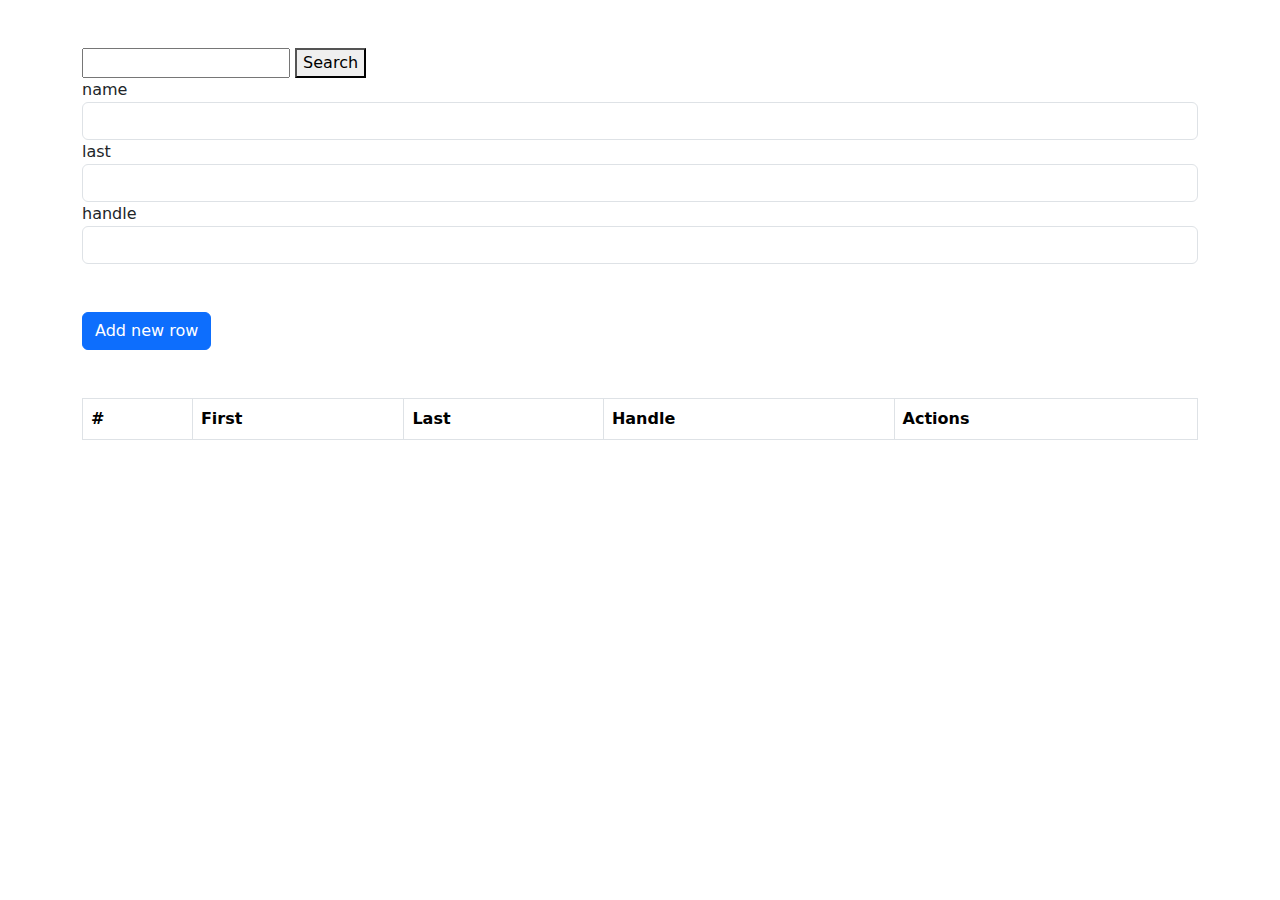
<file: js-session-25+search/index.html>
<!DOCTYPE html>
<html lang="en">
  <head>
    <meta charset="UTF-8" />
    <meta name="viewport" content="width=device-width, initial-scale=1.0" />
    <title>Document</title>

    <link
      href="https://cdn.jsdelivr.net/npm/bootstrap@5.3.3/dist/css/bootstrap.min.css"
      rel="stylesheet"
      integrity="sha384-QWTKZyjpPEjISv5WaRU9OFeRpok6YctnYmDr5pNlyT2bRjXh0JMhjY6hW+ALEwIH"
      crossorigin="anonymous"
    />
  </head>
  <body>
    <div class="container mt-5">
      <!-- <button onclick="addRowToTable()" class="btn btn-primary my-5 add-new-button">
            Add new row
        </button> -->

      <div>
        <input type="text" class="search-input">
        <button class="search-btn">Search</button>
        
        <div>
          <label>name</label>
          <input type="text" class="form-control name" />
        </div>
        <div>
          <label>last</label>
          <input type="text" class="form-control last" />
        </div>
        <div>
          <label>handle</label>
          <input type="text" class="form-control handle" />
        </div>
      </div>
      <button class="btn btn-primary my-5 add-new-button">Add new row</button>
      <button class="btn btn-info my-5 save-after-update d-none">Save</button>

      <table class="table table-bordered">
        <thead>
          <tr>
            <th scope="col">#</th>
            <th scope="col">First</th>
            <th scope="col">Last</th>
            <th scope="col">Handle</th>
            <th scope="col">Actions</th>
          </tr>
        </thead>
        <tbody>
        </tbody>
      </table>
    </div>

    <script
      src="https://cdn.jsdelivr.net/npm/bootstrap@5.3.3/dist/js/bootstrap.bundle.min.js"
      integrity="sha384-YvpcrYf0tY3lHB60NNkmXc5s9fDVZLESaAA55NDzOxhy9GkcIdslK1eN7N6jIeHz"
      crossorigin="anonymous"
    ></script>
    <script src="./script.js"></script>
  </body>
</html>
</file>
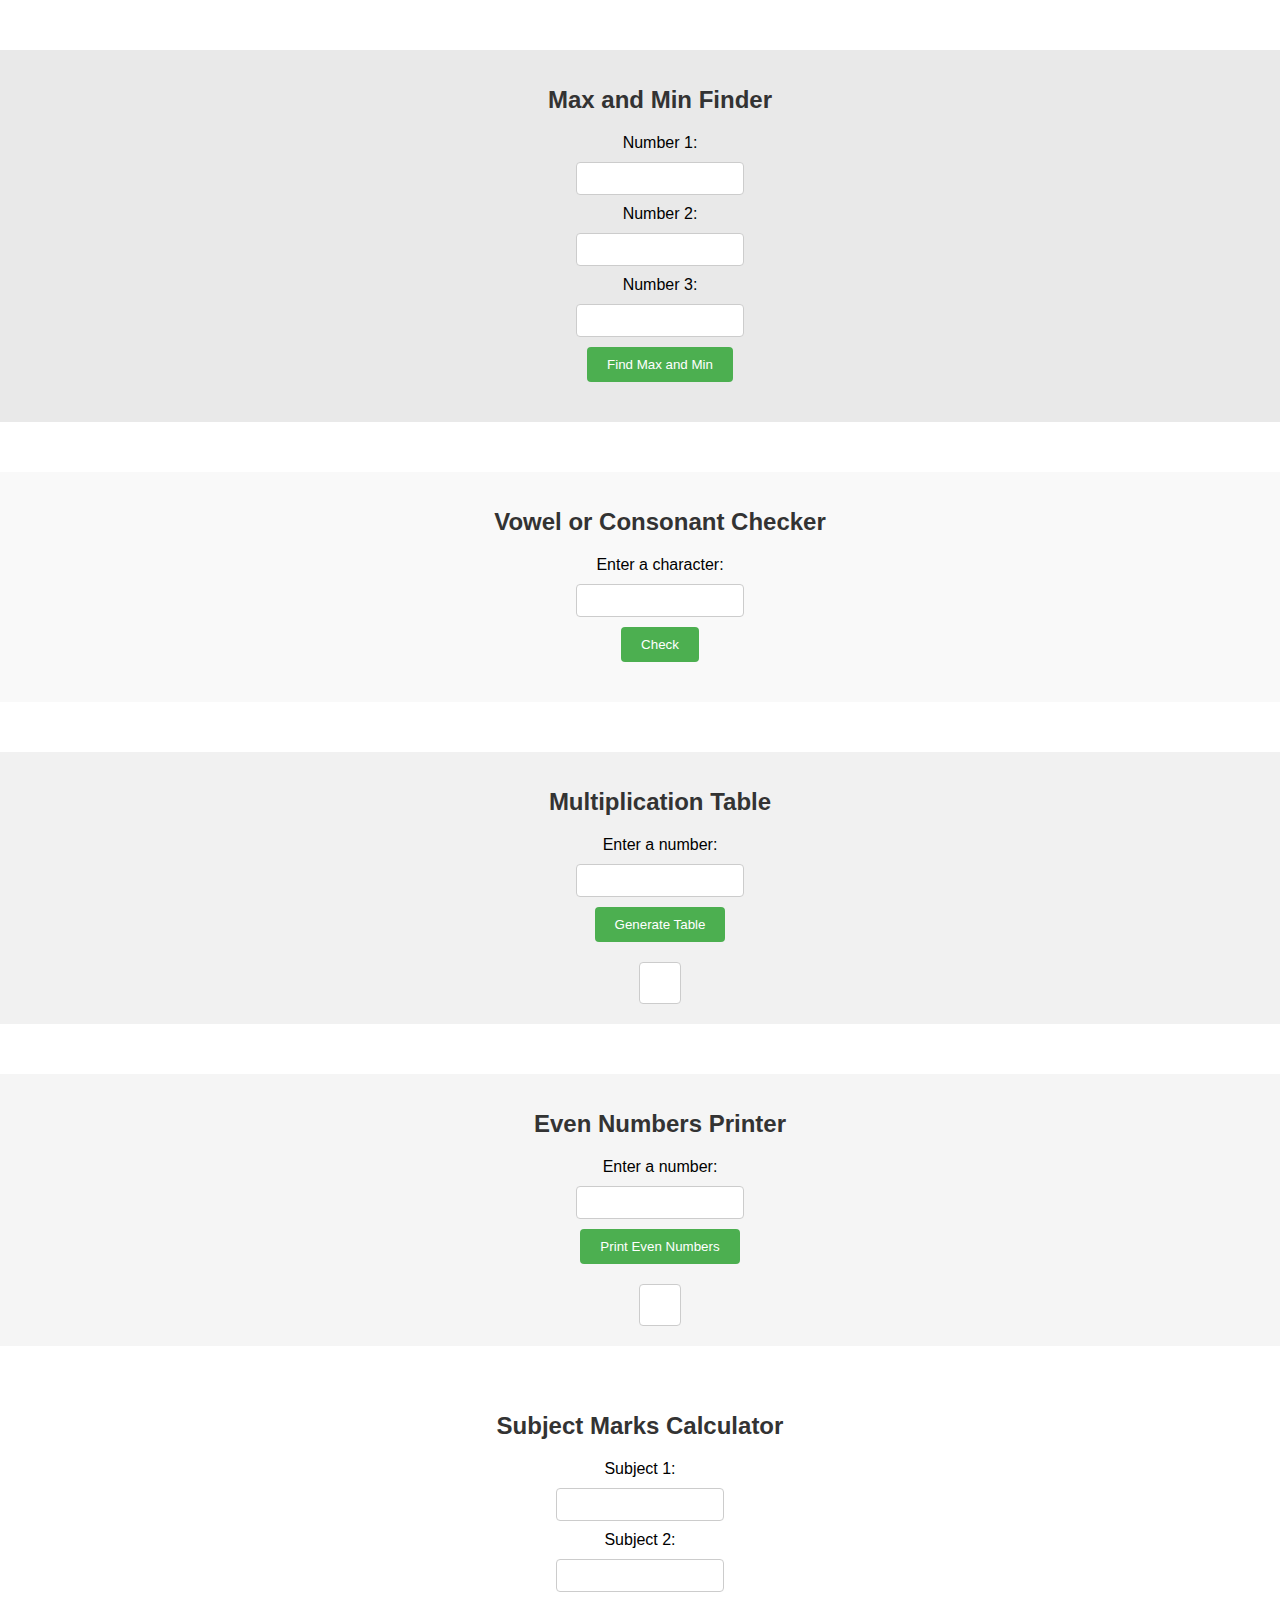
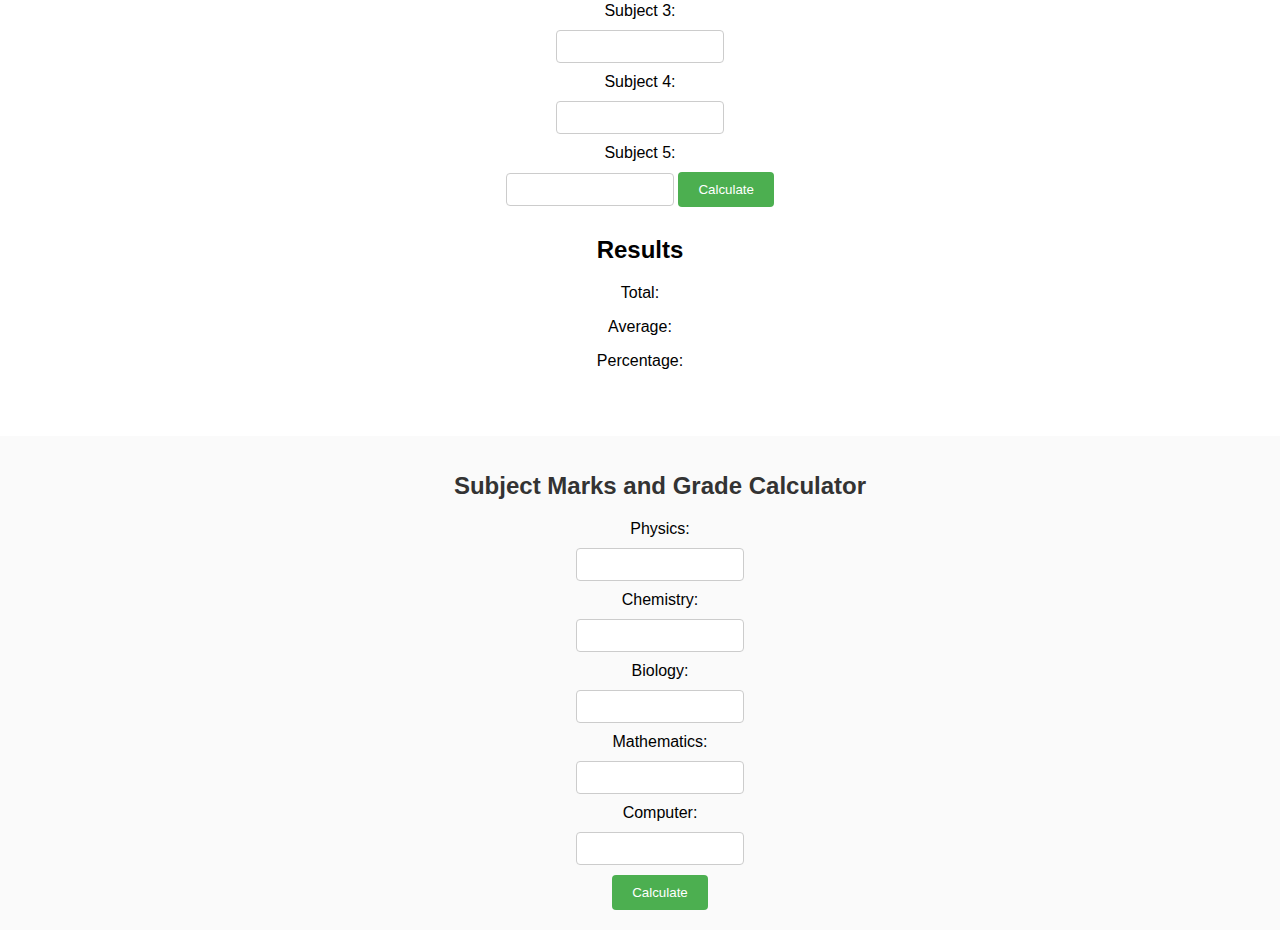
<file: Task7_1/index.html>
<!DOCTYPE html>
<html lang="en">

<head>
    <meta charset="UTF-8" />
    <meta name="viewport" content="width=device-width, initial-scale=1.0" />
    <title>Document</title>
    <link rel="stylesheet" href="./style.css" />
</head>

<body>

    <div class="numbersContainer">
        <h1>Max and Min Finder</h1>
        <label for="num1">Number 1:</label>
        <input type="number" id="num1" required />
        <label for="num2">Number 2:</label>
        <input type="number" id="num2" required />
        <label for="num3">Number 3:</label>
        <input type="number" id="num3" required />
        <button onclick="findMaxAndMin()">Find Max and Min</button>
        <div id="result1"></div>
    </div>

    <div class="lettersContainer">
        <h1>Vowel or Consonant Checker</h1>
        <label for="character">Enter a character:</label>
        <input type="text" id="character" pattern="[A-Za-z]+" required />
        <button onclick="checkVowel()">Check</button>
        <div id="result2"></div>
    </div>

    <div class="MultiContainer">
        <h1>Multiplication Table</h1>
        <label for="number">Enter a number:</label>
        <input type="number" id="n*umber" min="0" max="100" />
        <button onclick="generateTable()">Generate Table</button>
        <div id="table1"></div>
    </div>

   <div class="EvenContainer">
        <h1>Even Numbers Printer</h1>
        <label for="numberInput">Enter a number:</label>
        <input type="number" id="numberInput">
        <button onclick="printEvenNumbers()">Print Even Numbers</button>
        <div id="table2"></div>

   </div>

    
  <section class="MarksCalculator" >
        <div id="inputContainer">
            <h1>Subject Marks Calculator</h1>
            <label for="marks1">Subject 1:</label>
            <input type="number" id="marks1" min="0" max="100">
            <label for="marks2">Subject 2:</label>
            <input type="number" id="marks2" min="0" max="100">
            <label for="marks3">Subject 3:</label>
            <input type="number" id="marks3" min="0" max="100">
            <label for="marks4">Subject 4:</label>
            <input type="number" id="marks4" min="0" max="100">
            <label for="marks5">Subject 5:</label>
            <input type="number" id="marks5" min="0" max="100">
            <button onclick="calculateMarks()">Calculate</button>
        </div>
        <div id="output-container">
            <h2>Results</h2>
            <p id="total">Total: </p>
            <p id="average">Average: </p>
            <p id="percentage">Percentage: </p>
        </div>
  </section>

    
    <div class="input-section">
        <h1>Subject Marks and Grade Calculator</h1>
        <label for="physics">Physics:</label>
        <input type="number" id="physics" min="0" max="100">
        <label for="chemistry">Chemistry:</label>
        <input type="number" id="chemistry" min="0" max="100">
        <label for="biology">Biology:</label>
        <input type="number" id="biology" min="0" max="100">
        <label for="mathematics">Mathematics:</label>
        <input type="number" id="mathematics" min="0" max="100">
        <label for="computer">Computer:</label>
        <input type="number" id="computer" min="0" max="100">
        <button onclick="MarksGrade()">Calculate</button>
    </div>
    <div class="output-section">
        <p id="percen2tage"></p>
        <p id="grade"></p>
    </div>

    <script src="./js.js"></script>
</body>

</html>
</file>
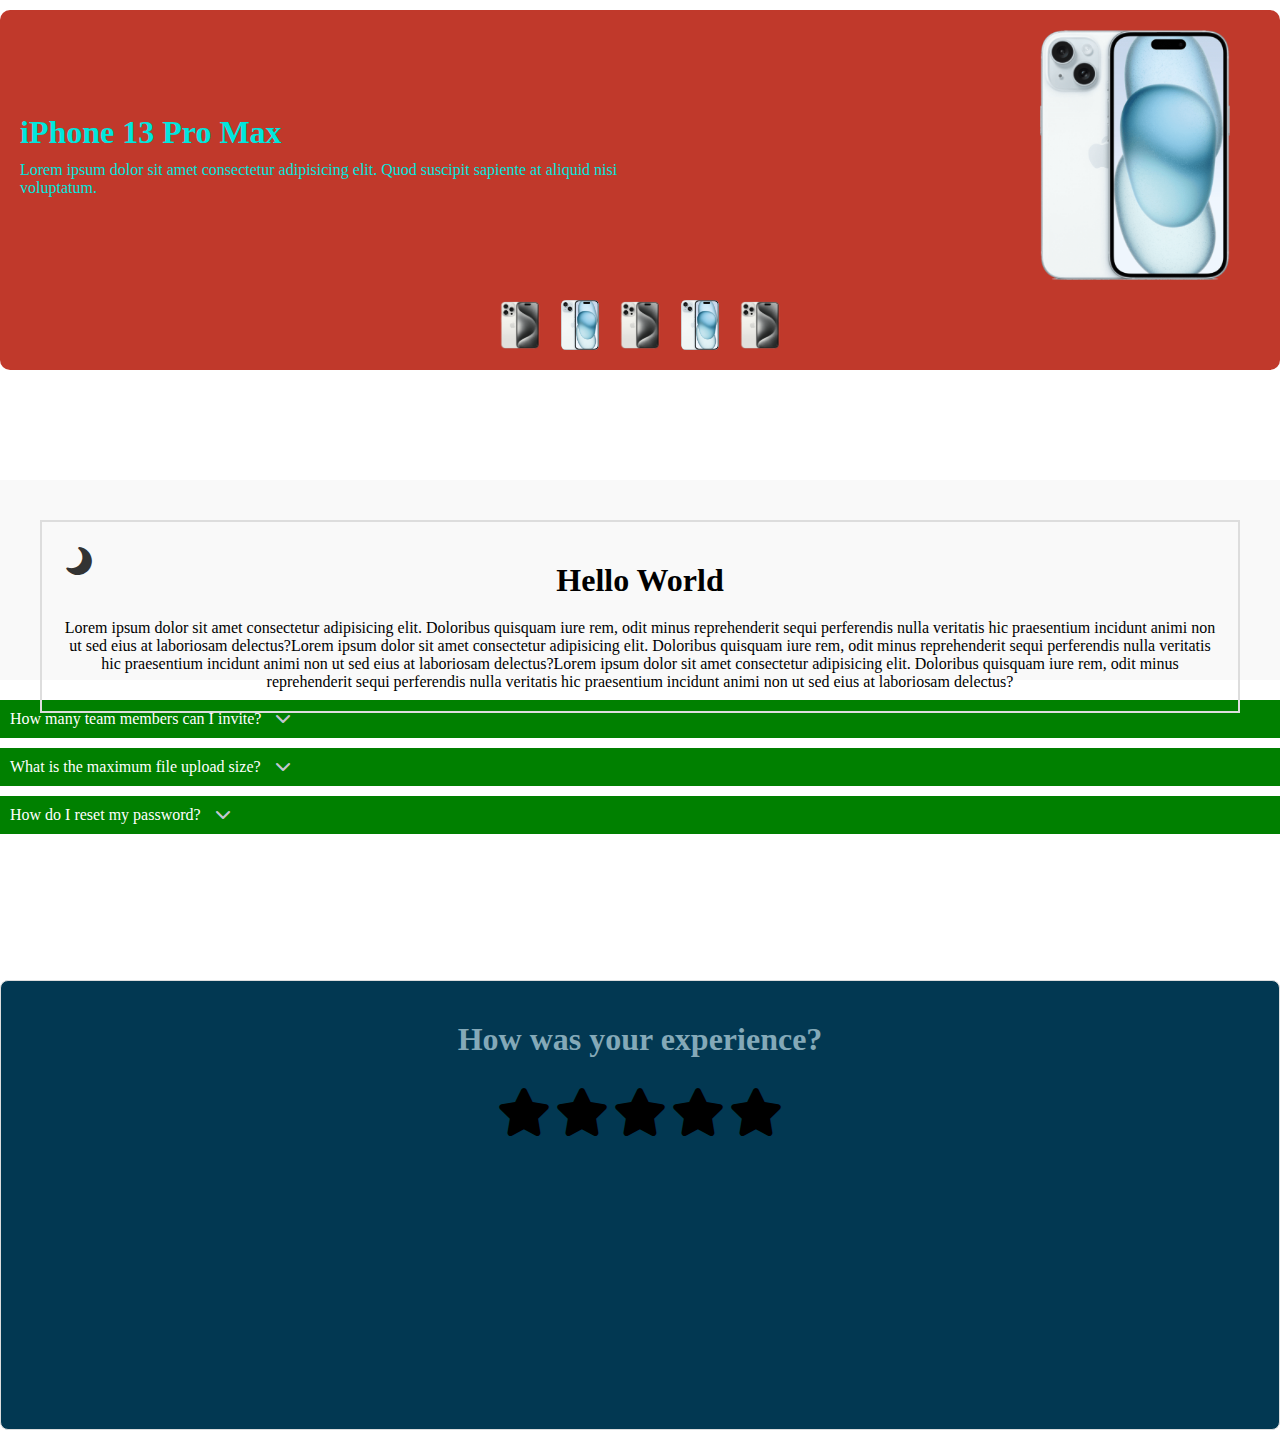
<file: Task7_2/index.html>
<!DOCTYPE html>
<html lang="en">
  <head>
    <meta charset="UTF-8" />
    <meta name="viewport" content="width=device-width, initial-scale=1.0" />
    <title>4SectionTask</title>
    <link rel="stylesheet" href="./assist/CSS/style.css" />
    <link
      rel="stylesheet"
      href="https://cdnjs.cloudflare.com/ajax/libs/font-awesome/6.5.2/css/all.min.css"
    />
  </head>

  <body>
   
    <section class="first">
      <div class="gallery-container">
        <div class="main-display">
            <div class="text">
                <h1>iPhone 13 Pro Max</h1>
                <p>Lorem ipsum dolor sit amet consectetur adipisicing elit. Quod suscipit sapiente at aliquid nisi voluptatum.</p>
            </div>
            <img id="main-image" src="./assist/IMG/blue.png" alt="Main Display">
        </div>
        <div class="thumbnails">
            <img onclick="changeImage('white', '#c0392b')" src="./assist/IMG/white.png" alt="Gold">
            <img onclick="changeImage('blue', '#3498db')" src="./assist/IMG/blue.png" alt="Blue">
            <img onclick="changeImage('white', '#2c3e50')" src="./assist/IMG/white.png"alt="Black">
            <img onclick="changeImage('blue', '#ecf0f1')" src="./assist/IMG/blue.png" alt="White">
            <img onclick="changeImage('white', '#e74c3c')" src="./assist/IMG/white.png" alt="Red">
        </div>
    </div>
      
    </section>

    <section class="second">
      <div class="borderBox">
        <i
          class="fa-solid fa-moon fa-rotate-by"
          style="--fa-rotate-angle: 230deg"
          onclick="toggleDarkMode()"
        ></i>
        <h1>Hello World</h1>
        <p>
          Lorem ipsum dolor sit amet consectetur adipisicing elit. Doloribus
          quisquam iure rem, odit minus reprehenderit sequi perferendis nulla
          veritatis hic praesentium incidunt animi non ut sed eius at laboriosam
          delectus?Lorem ipsum dolor sit amet consectetur adipisicing elit.
          Doloribus quisquam iure rem, odit minus reprehenderit sequi
          perferendis nulla veritatis hic praesentium incidunt animi non ut sed
          eius at laboriosam delectus?Lorem ipsum dolor sit amet consectetur
          adipisicing elit. Doloribus quisquam iure rem, odit minus
          reprehenderit sequi perferendis nulla veritatis hic praesentium
          incidunt animi non ut sed eius at laboriosam delectus?
        </p>
      </div>
    </section>

    <section class="accordionSection">
      <ul class="accordion">
        <li>
          <div class="question">
            How many team members can I invite?
            <i class="fa-solid fa-chevron-down" style="color: #c3c6d1"></i>
          </div>
          <div class="answer">You can invite 5 to 7 team members.</div>
        </li>
        <li>
          <div class="question">
            What is the maximum file upload size?
            <i class="fa-solid fa-chevron-down" style="color: #c3c6d1"></i>
          </div>
          <div class="answer">The maximum file upload size is 4 Gbytes.</div>
        </li>
        <li>
          <div class="question">
            How do I reset my password?
            <i class="fa-solid fa-chevron-down" style="color: #c3c6d1"></i>
          </div>
          <div class="answer">
            To reset your password, click on "Forget my password" and follow the
            instructions provided.
          </div>
        </li>
      </ul>
    </section>

    <section class="RatingStars">
      <h3>How was your experience?</h3>
      <div class="rating">
        <i  class="star fa-solid fa-star"onclick="Rating(this)"></i>
        <i  class="star fa-solid fa-star"onclick="Rating(this)"></i>
        <i  class="star fa-solid fa-star"onclick="Rating(this)"></i>
        <i  class="star fa-solid fa-star"onclick="Rating(this)"></i>
        <i  class="star fa-solid fa-star"onclick="Rating(this)"></i>
      </div>
      <p></p>
    </section>

    <script src="./assist/JS/script.js"></script>
  </body>
</html>
</file>
<file: Task7_1/style.css>
body {
  font-family: Arial, sans-serif;
  text-align: center;
  margin: 0;
  padding: 0;
  
}

h1 {
  font-size: 24px;
  color: #333;
  margin-bottom: 20px;
}

.input-section,
.MarksCalculator,
.MultiContainer,
.lettersContainer,
.numbersContainer,
.EvenContainer {
  text-align: center;
  margin-top: 50px;
  width: 100%;
  display: flex;
  flex-direction: column;
  align-items: center;
  justify-content: center;
}

label {
  display: block;
  margin-bottom: 10px;
}
label input{
  display: block;
}

input[type="number"],
input[type="text"] {
  padding: 8px;
  width: 150px;
  margin-bottom: 10px;
  border: 1px solid #ccc;
  border-radius: 4px;
}

button {
  padding: 10px 20px;
  background-color: #4caf50;
  color: white;
  border: none;
  cursor: pointer;
  border-radius: 4px;
}

#result1,
#result2 {
  margin-top: 20px;
  font-weight: bold;
}

.MultiContainer {
  background-color: #f1f1f1;
  padding: 20px;
}

.lettersContainer {
  background-color: #f9f9f9;
  padding: 20px;
}

.numbersContainer {
  background-color: #e9e9e9;
  padding: 20px;
}

.EvenContainer {
  background-color: #f5f5f5;
  padding: 20px;
}

.input-section {
  background-color: #fafafa;
  padding: 20px;
}

.input-container {
  background-color: #f3f3f3;
  padding: 20px;
}

#table2 ,#table1 {
  background-color: #fff;
  padding: 20px;
  border: 1px solid #ccc;
  border-radius: 4px;
  margin-top: 20px;
  font-size: 18px;
}
</file>
<file: Task7_2/assist/CSS/style.css>
*
{
  padding: 0;
  margin: 0;
  box-sizing: border-box;
  font-family: 'Times New Roman', Times, serif;  
}


.gallery-container {
  display: flex;
  flex-direction: column;
  align-items: center;
  background-color: #c0392b;
  border-radius: 10px;
  padding: 20px;
  transition: background-color 0.3s ease;
}

.main-display {
  display: flex;
  justify-content: space-between;
  align-items: center;
  width: 100%;
  margin-bottom: 20px;
}

.main-display img {
  width: 250px;
  height: auto;
  border-radius: 10px;
}

.text {
  max-width: 50%;
  color: rgb(1, 230, 222);
}

.text h1 {
  margin: 0;
  font-size: 2em;
}

.text p {
  margin: 10px 0 0;
}

.thumbnails {
  display: flex;
  justify-content: center;
  gap: 10px;
}

.thumbnails img {
  width: 50px;
  height: 50px;
  border-radius: 5px;
  cursor: pointer;
  transition: transform 0.2s ease;
}

.thumbnails img:hover {
  transform: scale(1.1);
}


section
{
    width: 100%;
    height: 50vh;
    margin: 10px 0px 0px 0px;
}
.second {
  background-color: #f9f9f9;
  margin: 20px auto;
  text-align: center;
  align-content: center;
  transition: background-color 0.3s, color 0.3s;
  padding: 20px;
  height: 200px;
  align-content: center;
  position: relative;
}

.second  i {
  font-size: 2em;
  color: #333;
  cursor: pointer;
  transition: color 0.3s;
  position: absolute;
  top: 25px;
  left: 25px;
}

.second .borderBox {
  border: 2px solid #ddd;
  padding: 20px;
  margin: 20px ;
  align-content: center;
  position: relative;
}

.second .borderBox h1 ,.second .borderBox p{
  margin-top: 20px;
}

.second.dark-mode {
  background-color: #333;
  color: white;
}

.second.dark-mode i {
  color: white;
}

.accordionSection{
  height: 30vh;
}
.accordion li {
  background-color: #c3c6d1;
  margin-bottom: 10px;
  display: flex;
  flex-direction: column;
  justify-content: space-between;
  align-items: center;
}

.accordion li .question {
  cursor: pointer;
  padding: 10px;
  background-color: green;
  color: white;
  width: 100%;
}

.accordion li .question i {
  color: #c3c6d1;
  margin-left: 10px;
}

.accordion li .answer {
  display: none;
  padding: 10px;
  background-color: blue;
  color: white;
  width: 100%;
}

.accordion li.active .question {
  background-color: green;
}

.accordion li.active .answer {
  display: block;
}


.RatingStars {
  padding: 20px;
  background-color: #f9f9f9;
  border: 1px solid #ddd;
  border-radius: 8px;
  margin:  ;
  text-align: center;
}

.RatingStars {
  padding: 20px;
  background-color: hsl(199.5deg 95.24% 16.47%);
  border: 1px solid #ddd;
  border-radius: 8px;
  text-align: center;
  color: #84a9b8;
}


.RatingStars .star {
  font-size: 3em;
  color: hsl(0deg 0% 0%);
  cursor: pointer;
  transition: color 0.3s;
}

.RatingStars .star.golden {
  color: gold;
}

.RatingStars h3 {
  margin-bottom: 10px;
  font-size: 2em;
  padding: 20px;
}

.RatingStars p {
  margin-top: 30px;
  font-size: 1.5em;
}
</file>
